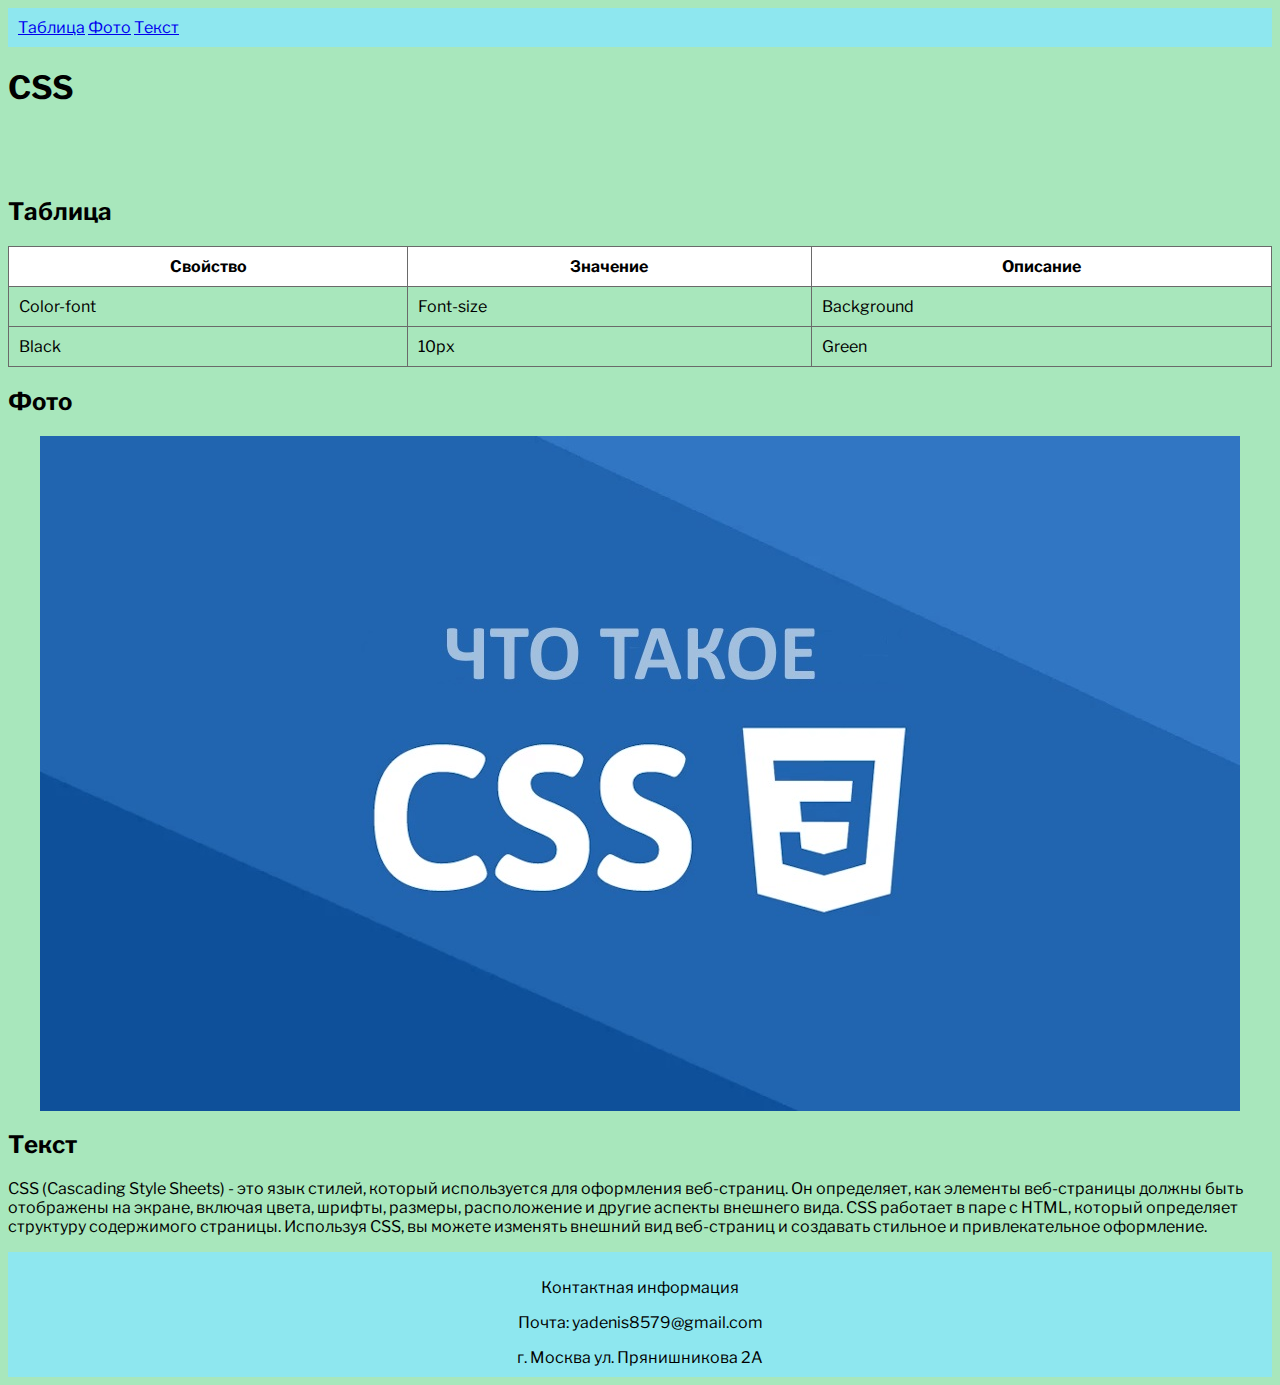
<file: lab1/index.html>
<!DOCTYPE html>
<html lang="en">

<head>
  <meta charset="UTF-8">
  <meta name="viewport" content="width=device-width, initial-scale=1.0">
  <title>CSS</title>
  <link href="css/stylePage.css" rel="stylesheet">
  <link rel="preconnect" href="https://fonts.googleapis.com">
<link rel="preconnect" href="https://fonts.gstatic.com" crossorigin>
<link href="https://fonts.googleapis.com/css2?family=Libre+Franklin&display=swap" rel="stylesheet">

</head>

<body>
  <header>
    <nav>
      <a href="#section1">Таблица</a>
      <a href="#section2">Фото</a>
      <a href="#section3">Текст</a>
    </nav>
  </header>

  <main>
    <div class="text-center py-5">
      <h1>CSS</h1>
    </div>
  </main>
  <h2 id="section1">Таблица</h2>
  <table>
    <tr>
      <th>Свойство</th>
      <th>Значение</th>
      <th>Описание</th>
    </tr>
    <tr>
      <td>Color-font</td>
      <td>Font-size</td>
      <td>Background</td>
    </tr>
    <tr>
      <td>Black</td>
      <td>10px</td>
      <td>Green</td>
    </tr>
  </table>

  <h2 id="section2">Фото</h2>
  <div style="display: flex; justify-content: center;">
    <img src="image/html-and-css-what-are-styles.jpg" alt="Описание изображения">
  </div>
  <h2 id="section3">Текст</h2>
  <p> CSS (Cascading Style Sheets) - это язык стилей, который
    используется для оформления веб-страниц. Он определяет,
    как элементы веб-страницы должны быть отображены на экране,
    включая цвета, шрифты, размеры, расположение и другие аспекты
    внешнего вида. CSS работает в паре с HTML, который определяет
    структуру содержимого страницы. Используя CSS, вы можете
    изменять внешний вид веб-страниц и создавать стильное и
    привлекательное оформление.
  <p>

  <footer>
    <p>Контактная информация</p>
    </p>Почта: yadenis8579@gmail.com
    </p> г. Москва ул. Прянишникова 2А
  </footer>
</body>

</html>
</file>
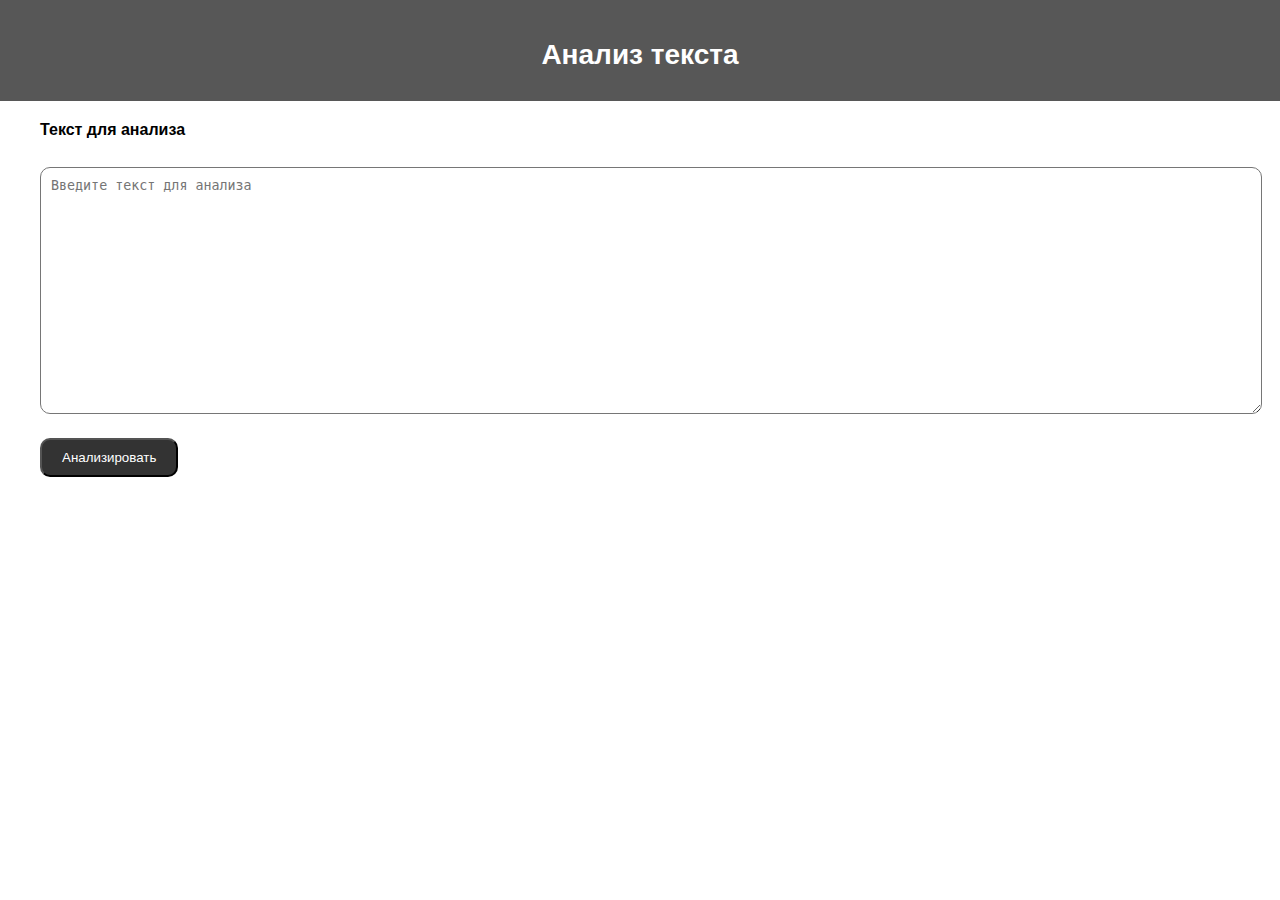
<file: lab10/index.html>
<!DOCTYPE html>
<html lang="ru">

<head>
    <meta charset="UTF-8">
    <meta name="viewport" content="width=device-width, initial-scale=1.0">
    <title>Лабораторная работа №10</title>
    <link rel="stylesheet" href="styles.css">
</head>

<body>
    <header class="header">
        <div class="container">
            <div class="text-center py-5">
                <h1 class="name">Анализ текста</h1>
            </div>
        </div>
    </header>

    <main class="main">
        <div class="container">
            <form method="post" action="result.php">
                <div class="form-group">
                    <label class="form-label" for="data">Текст для анализа</label>
                    <br><br><textarea name="data" id="data" cols="100" rows="15" placeholder="Введите текст для анализа"></textarea>
                </div>
                
                <input type="submit" class="btn" value="Анализировать">
            </form>
        </div>
    </main>
</body>

</html>
</file>
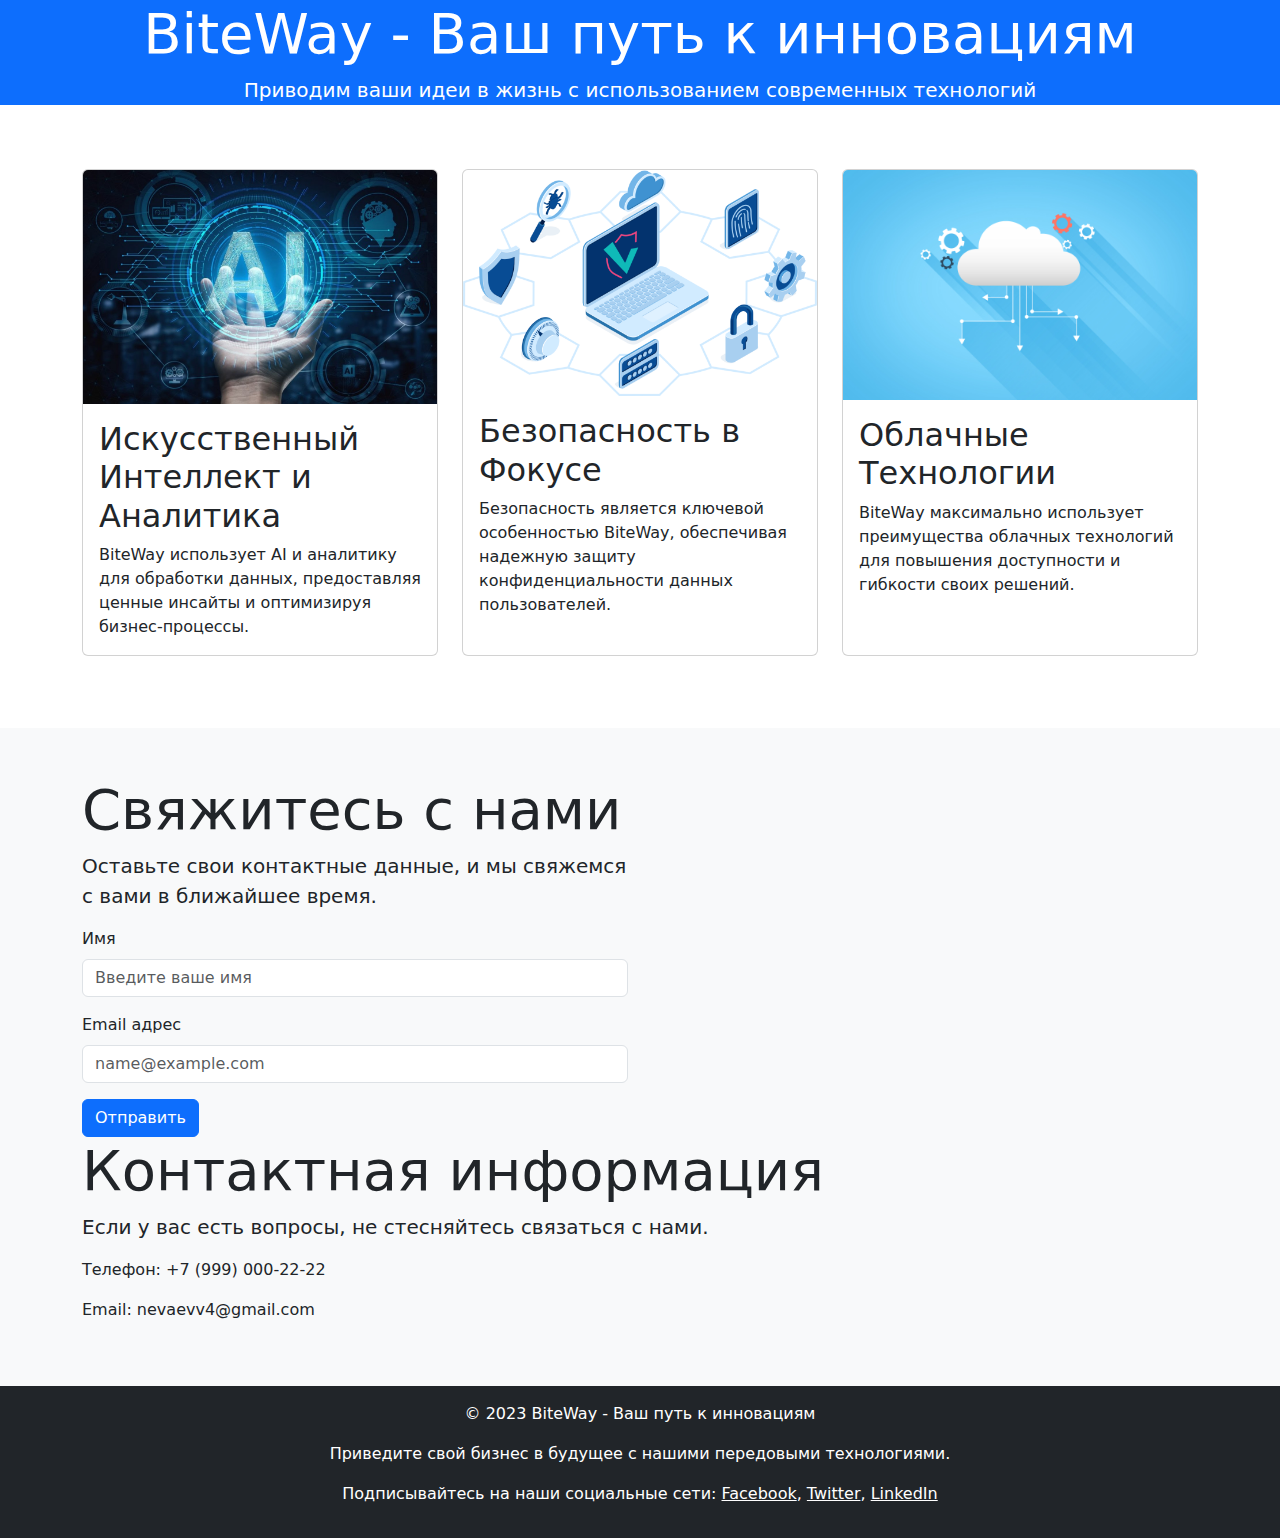
<file: lab12/index.html>
<!DOCTYPE html>
<html lang="en">
<head>
    <meta charset="UTF-8">
    <meta name="viewport" content="width=device-width, initial-scale=1">
    <link rel="stylesheet" href="https://cdn.jsdelivr.net/npm/bootstrap@5.0.2/dist/css/bootstrap.min.css">
    <style>
        /* Дополнительные стили могут быть добавлены здесь */
    </style>
    <title>BiteWay - Ваш путь к инновациям</title>
</head>
<body>

<!-- Блок с названием проекта и описанием -->
<header class="bg-primary text-white text-center">
    <div class="container">
        <h1 class="display-4">BiteWay - Ваш путь к инновациям</h1>
        <p class="lead">Приводим ваши идеи в жизнь с использованием современных технологий</p>
    </div>
</header>

<!-- Блок с основными особенностями/преимуществами -->
<section class="py-5">
    <div class="container">
        <div class="row">
            <!-- Особенность 1: Искусственный Интеллект и Аналитика -->
            <div class="col-lg-4 mb-4">
                <div class="card h-100">
                    <img src="ai_12lab.jpg" class="card-img-top" alt="Искусственный Интеллект">
                    <div class="card-body">
                        <h2 class="card-title">Искусственный Интеллект и Аналитика</h2>
                        <p class="card-text">BiteWay использует AI и аналитику для обработки данных, предоставляя ценные инсайты и оптимизируя бизнес-процессы.</p>
                    </div>
                </div>
            </div>
            <!-- Особенность 2: Безопасность в Фокусе -->
            <div class="col-lg-4 mb-4">
                <div class="card h-100">
                    <img src="security_1.png" class="card-img-top" alt="Безопасность в фокусе">
                    <div class="card-body">
                        <h2 class="card-title">Безопасность в Фокусе</h2>
                        <p class="card-text">Безопасность является ключевой особенностью BiteWay, обеспечивая надежную защиту конфиденциальности данных пользователей.</p>
                    </div>
                </div>
            </div>
            <!-- Особенность 3: Облачные Технологии -->
            <div class="col-lg-4 mb-4">
                <div class="card h-100">
                    <img src="cloud.jpg" class="card-img-top" alt="Безопасность в фокусе">
                    <div class="card-body">
                        <h2 class="card-title">Облачные Технологии</h2>
                        <p class="card-text">BiteWay максимально использует преимущества облачных технологий для повышения доступности и гибкости своих решений.</p>
                    </div>
                </div>
            </div>
        </div>
    </div>
</section>

<!-- Блок с формой для обратной связи и контактами -->
<section class="bg-light py-5">
    <div class="container">
        <div class="row">
            <div class="col-lg-6">
                <h2 class="display-4">Свяжитесь с нами</h2>
                <p class="lead">Оставьте свои контактные данные, и мы свяжемся с вами в ближайшее время.</p>
                <!-- Форма для обратной связи -->
                <form>
                    <div class="mb-3">
                        <label for="name" class="form-label">Имя</label>
                        <input type="text" class="form-control" id="name" placeholder="Введите ваше имя">
                    </div>
                    <div class="mb-3">
                        <label for="email" class="form-label">Email адрес</label>
                        <input type="email" class="form-control" id="email" placeholder="name@example.com">
                    </div>
                    <button type="submit" class="btn btn-primary">Отправить</button>
                </form>
            </div>
            <div>
                <h2 class="display-4">Контактная информация</h2>
                <p class="lead">Если у вас есть вопросы, не стесняйтесь связаться с нами.</p>
                <!-- Контактная информация -->
                <p>Телефон: +7 (999) 000-22-22</p>
                <p>Email: nevaevv4@gmail.com</p>
            </div>
        </div>
    </div>
</section>

<!-- Подвал -->
<footer class="py-3 bg-dark">
    <div class="container text-center text-white">
        <p>&copy; 2023 BiteWay - Ваш путь к инновациям</p>
        <p>Приведите свой бизнес в будущее с нашими передовыми технологиями.</p>
        <p>Подписывайтесь на наши социальные сети: <a href="#" class="text-white">Facebook</a>, <a href="#" class="text-white">Twitter</a>, <a href="#" class="text-white">LinkedIn</a></p>
    </div>
</footer>

<!-- Скрипты Bootstrap (необходимы для работы компонентов) -->
<script src="https://cdn.jsdelivr.net/npm/bootstrap@5.0.2/dist/js/bootstrap.bundle.min.js"></script>
</body>
</html>
</file>
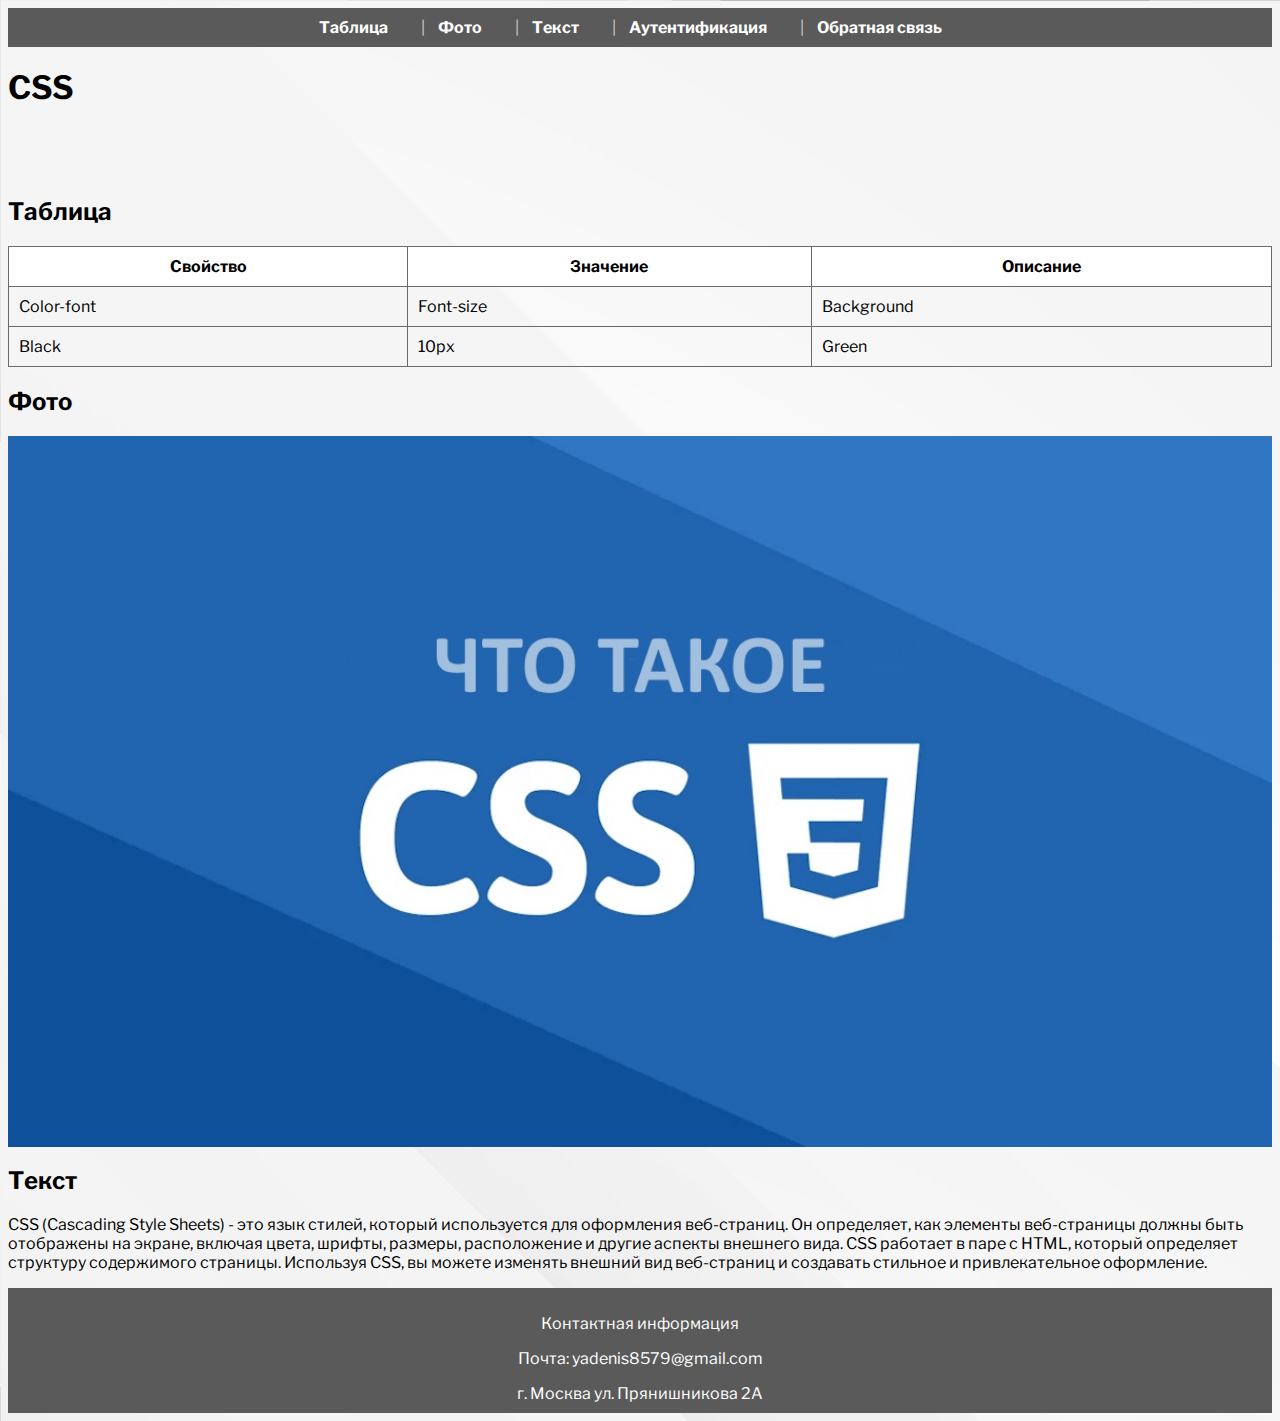
<file: lab2/index.html>
<!DOCTYPE html>
<html lang="en">

<head>
  <meta charset="UTF-8">
  <meta name="viewport" content="width=device-width, initial-scale=1.0">
  <title>CSS</title>
  <link href="css/stylePage.css" rel="stylesheet">
  <link rel="preconnect" href="https://fonts.googleapis.com">
<link rel="preconnect" href="https://fonts.gstatic.com" crossorigin>
<link href="https://fonts.googleapis.com/css2?family=Libre+Franklin&display=swap" rel="stylesheet">
  

</head>
<body>
  <header>
    <nav>
      <ul>
        <li><a href="#section1">Таблица</a></li>
        <li class="divider">|</li> <!-- Разделитель -->
        <li><a href="#section2">Фото</a></li>
        <li class="divider">|</li> <!-- Разделитель -->
        <li><a href="#section3">Текст</a></li>
        <li class="divider">|</li> <!-- Разделитель -->
        <li><a href="html_files/autentication.html">Аутентификация</a></li>
        <li class="divider">|</li> <!-- Разделитель -->
        <li><a href="html_files/feedback.html">Обратная связь</a></li>
      </ul>
    </nav>
  </header>

    <main>
      <div class="text-center py-5">
        <h1>CSS</h1>
      </div>
    </main>
    <h2 id="section1">Таблица</h2>
    <table>
      <tr>
        <th>Свойство</th>
        <th>Значение</th>
        <th>Описание</th>
      </tr>
      <tr>
        <td>Color-font</td>
        <td>Font-size</td>
        <td>Background</td>
      </tr>
      <tr>
        <td>Black</td>
        <td>10px</td>
        <td>Green</td>
      </tr>
    </table>

    <h2 id="section2">Фото</h2>
    <div style="display: flex; justify-content: center;">
      <img src="image/html-and-css-what-are-styles.jpg" alt="Описание изображения">
    </div>
    <h2 id="section3">Текст</h2>
    <p> CSS (Cascading Style Sheets) - это язык стилей, который
      используется для оформления веб-страниц. Он определяет,
      как элементы веб-страницы должны быть отображены на экране,
      включая цвета, шрифты, размеры, расположение и другие аспекты
      внешнего вида. CSS работает в паре с HTML, который определяет
      структуру содержимого страницы. Используя CSS, вы можете
      изменять внешний вид веб-страниц и создавать стильное и
      привлекательное оформление.
    <p>

    <footer>
      <p>Контактная информация</p>
      </p>Почта: yadenis8579@gmail.com
      </p> г. Москва ул. Прянишникова 2А
    </footer>
</body>
</html>
</file>
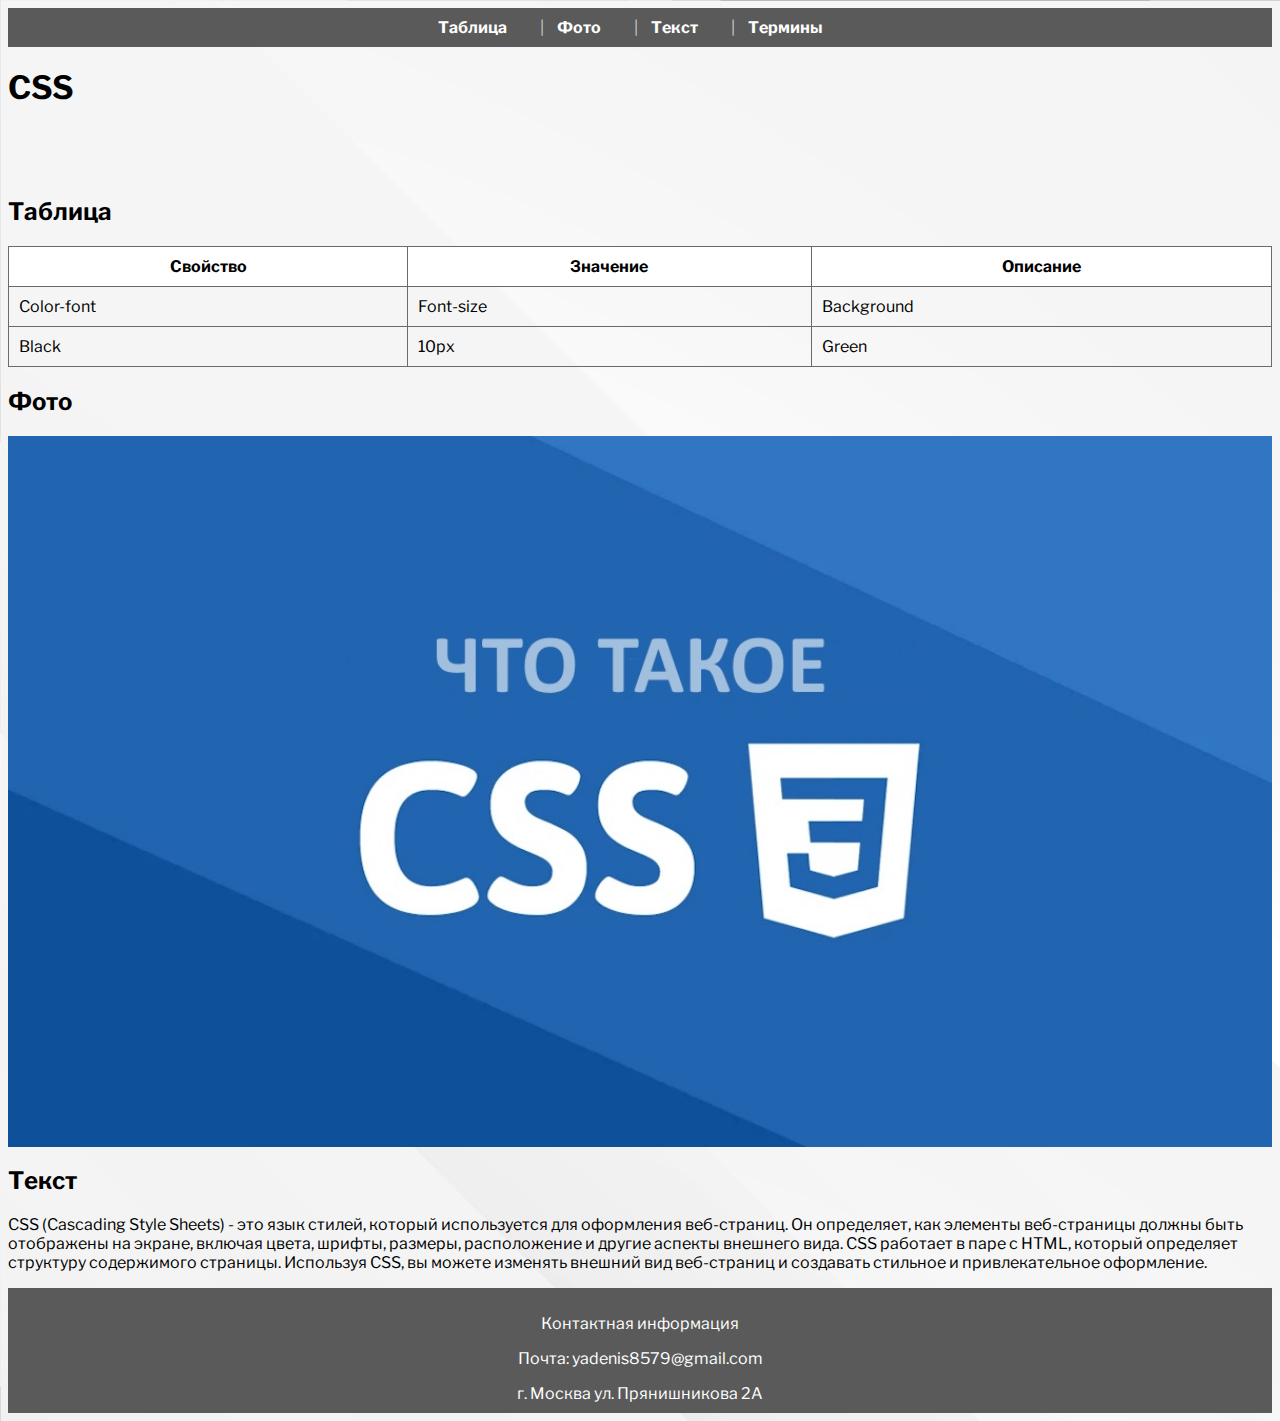
<file: lab5/index.html>
<!DOCTYPE html>
<html lang="en">

<head>
  <meta charset="UTF-8">
  <meta name="viewport" content="width=device-width, initial-scale=1.0">
  <title>CSS</title>
  <link href="css/stylePage.css" rel="stylesheet">
  <link rel="preconnect" href="https://fonts.googleapis.com">
<link rel="preconnect" href="https://fonts.gstatic.com" crossorigin>
<link href="https://fonts.googleapis.com/css2?family=Libre+Franklin&display=swap" rel="stylesheet">
  

</head>
<body>
  <header>
    <nav>
      <ul>
        <li><a href="#section1">Таблица</a></li>
        <li class="divider">|</li> <!-- Разделитель -->
        <li><a href="#section2">Фото</a></li>
        <li class="divider">|</li> <!-- Разделитель -->
        <li><a href="#section3">Текст</a></li>
        <li class="divider">|</li> <!-- Разделитель -->
        <li><a href="display_data.php">Термины</a></li>
      </ul>
    </nav>
  </header>

    <main>
      <div class="text-center py-5">
        <h1>CSS</h1>
      </div>
    </main>
    <h2 id="section1">Таблица</h2>
    <table>
      <tr>
        <th>Свойство</th>
        <th>Значение</th>
        <th>Описание</th>
      </tr>
      <tr>
        <td>Color-font</td>
        <td>Font-size</td>
        <td>Background</td>
      </tr>
      <tr>
        <td>Black</td>
        <td>10px</td>
        <td>Green</td>
      </tr>
    </table>

    <h2 id="section2">Фото</h2>
    <div style="display: flex; justify-content: center;">
      <img src="image/html-and-css-what-are-styles.jpg" alt="Описание изображения">
    </div>
    <h2 id="section3">Текст</h2>
    <p> CSS (Cascading Style Sheets) - это язык стилей, который
      используется для оформления веб-страниц. Он определяет,
      как элементы веб-страницы должны быть отображены на экране,
      включая цвета, шрифты, размеры, расположение и другие аспекты
      внешнего вида. CSS работает в паре с HTML, который определяет
      структуру содержимого страницы. Используя CSS, вы можете
      изменять внешний вид веб-страниц и создавать стильное и
      привлекательное оформление.
    <p>

    <footer>
      <p>Контактная информация</p>
      </p>Почта: yadenis8579@gmail.com
      </p> г. Москва ул. Прянишникова 2А
    </footer>
</body>
</html>
</file>
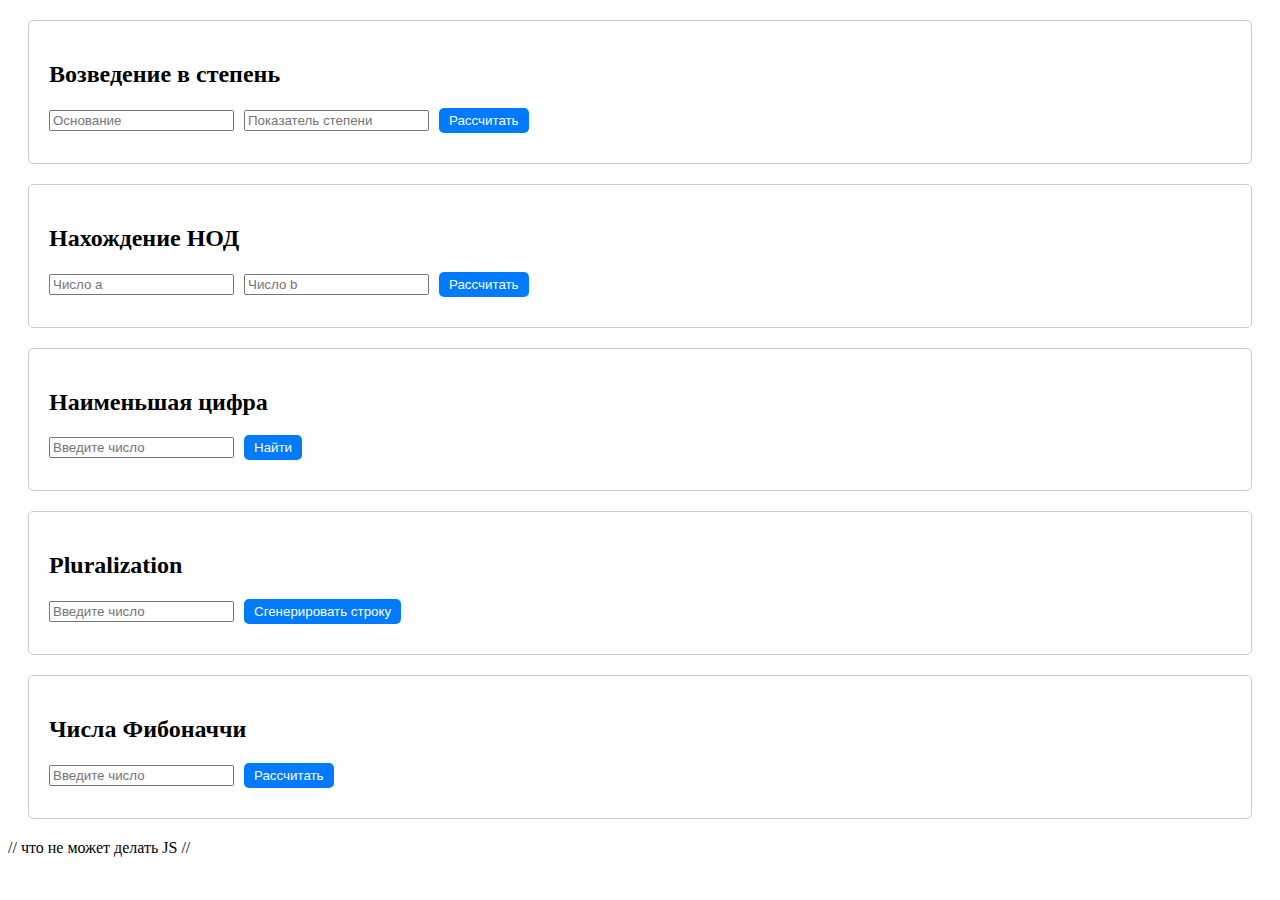
<file: lab6/index.html>
<!DOCTYPE html>
<html>

<head>
    <meta charset="UTF-8">
    <title>Результаты JavaScript</title>
    <link rel="stylesheet" href="style.css">
</head>

<body>
    <main>
        <div class="container">
            <h2>Возведение в степень</h2>
            <div class="input-container">
                <input type="number" id="pow-base" placeholder="Основание">
                <input type="number" id="pow-exponent" placeholder="Показатель степени">
                <button class="btn" onclick="calculatePow()">Рассчитать</button>
            </div>
            <p id="pow-result"></p>
        </div>

        <div class="container">
            <h2>Нахождение НОД</h2>
            <div class="input-container">
                <input type="number" id="gcd-a" placeholder="Число a">
                <input type="number" id="gcd-b" placeholder="Число b">
                <button class="btn" onclick="calculateGcd()">Рассчитать</button>
            </div>
            <p id="gcd-result"></p>
        </div>

        <div class="container">
            <h2>Наименьшая цифра</h2>
            <div class="input-container">
                <input type="number" id="min-digit-input" placeholder="Введите число">
                <button class="btn" onclick="findMinDigit()">Найти</button>
            </div>
            <p id="min-digit-result"></p>
        </div>

        <div class="container">
            <h2>Pluralization</h2>
            <div class="input-container">
                <input type="number" id="pluralize-input" placeholder="Введите число">
                <button class="btn" onclick="generatePluralizedString()">Сгенерировать строку</button>
            </div>
            <p id="pluralize-result"></p>
        </div>

        <div class="container">
            <h2>Числа Фибоначчи</h2>
            <div class="input-container">
                <input type="number" id="fibb-input" placeholder="Введите число">
                <button class="btn" onclick="calculateFibb()">Рассчитать</button>
            </div>
            <p id="fibb-result"></p>
        </div>
    </main>

    <script>
        // Возведение в степень
        function calculatePow() {
            const base = parseInt(document.getElementById("pow-base").value);
            const exponent = parseInt(document.getElementById("pow-exponent").value);
            const result = pow(base, exponent);
            document.getElementById("pow-result").textContent = `Результат: ${result}`;
        }

        // Нахождение НОД
        function calculateGcd() {
            const a = parseInt(document.getElementById("gcd-a").value);
            const b = parseInt(document.getElementById("gcd-b").value);
            const result = gcd(a, b);
            document.getElementById("gcd-result").textContent = `Результат: ${result}`;
        }

        // Наименьшая цифра
        function findMinDigit() {
            const x = parseInt(document.getElementById("min-digit-input").value);
            const result = minDigit(x);
            document.getElementById("min-digit-result").textContent = `Наименьшая цифра: ${result}`;
        }

        // Pluralization
        function generatePluralizedString() {
            const n = parseInt(document.getElementById("pluralize-input").value);
            const result = pluralizeRecords(n);
            document.getElementById("pluralize-result").textContent = result;
        }

        // Числа Фибоначчи
        function calculateFibb() {
            const n = parseInt(document.getElementById("fibb-input").value);
            const result = fibb(n);
            document.getElementById("fibb-result").textContent = `Число Фибоначчи: ${result}`;
        }

        function pow(x, n) {
            if (n === 0) {
                return 1;
            }
            let result = x;
            for (let i = 1; i < n; i++) {
                result *= x;
            }
            return result;
        }

        function gcd(a, b) {
            if (b === 0) {
                return a;
            }
            return gcd(b, a % b);
        }

        function minDigit(x) {
            const digits = x.toString().split('').map(Number);
            return Math.min(...digits);
        }

        function pluralizeRecords(n) {
            let pluralForm = "";
            if (n % 10 === 1 && n % 100 !== 11) {
                pluralForm = `В результате выполнения запроса была найдена ${n} запись`;
            } else if (n % 10 >= 2 && n % 10 <= 4 && (n % 100 < 10 || n % 100 >= 20)) {
                pluralForm = `В результате выполнения запроса было найдено ${n} записи`;
            } else {
                pluralForm = `В результате выполнения запроса было найдено ${n} записей`;
            }
            return pluralForm;
        }

        function fibb(n) {
            if (n <= 1) {
                return n;
            }
            let prev = 0;
            let current = 1;
            for (let i = 2; i <= n; i++) {
                const temp = current;
                current = prev + current;
                prev = temp;
            }
            return current;
        }
    </script>
</body>

</html>

// что не может делать JS
//
</file>
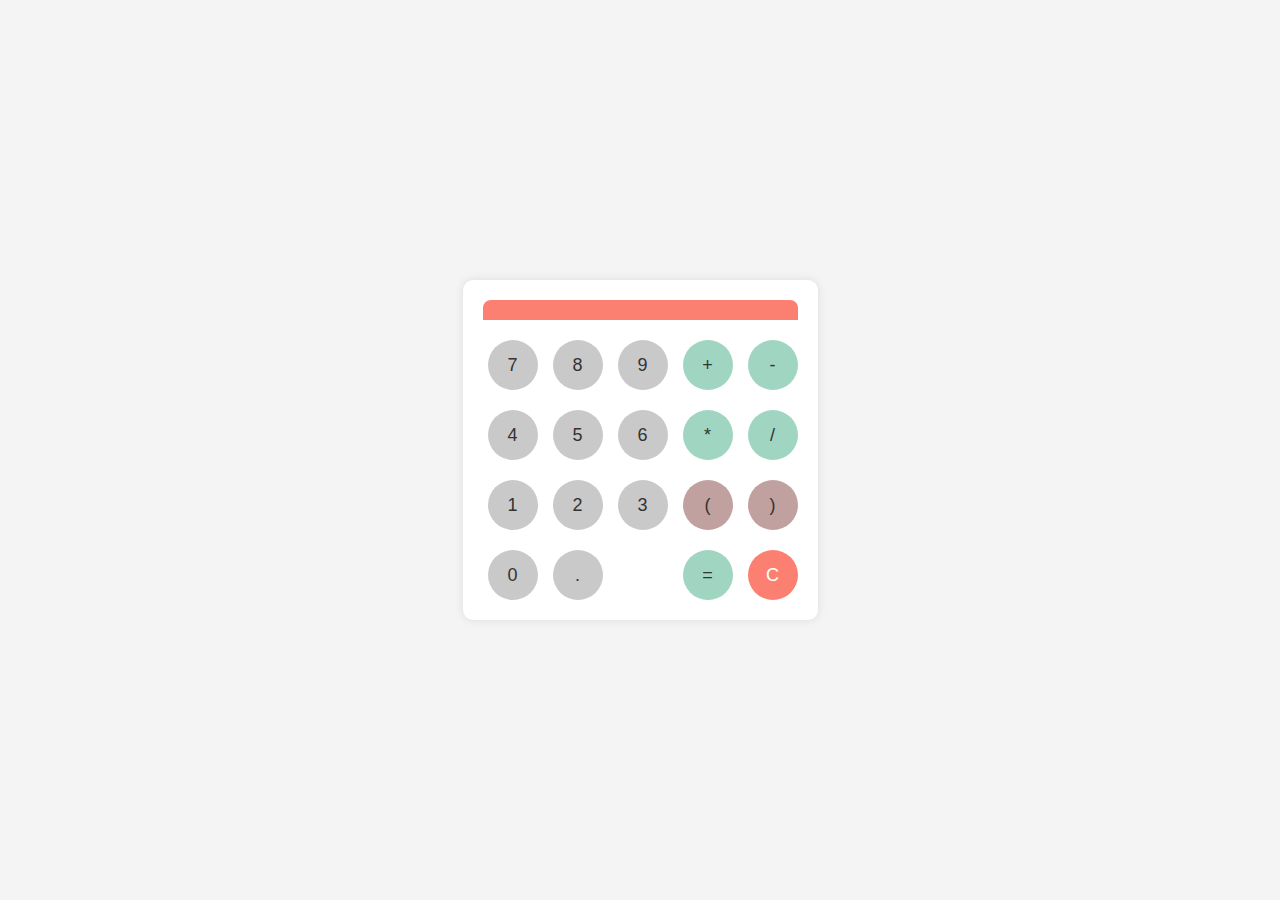
<file: lab7/index.html>
<!DOCTYPE html>
<html lang="en">
<head>
    <meta charset="UTF-8">
    <meta name="viewport" content="width=device-width, initial-scale=1.0">
    <meta http-equiv="X-UA-Compatible" content="ie=edge">
    <link href="https://fonts.googleapis.com/css2?family=Orbitron&display=swap" rel="stylesheet">
    <link href="https://fonts.googleapis.com/css2?family=Prompt&display=swap" rel="stylesheet">
    <link rel="stylesheet" href="static/styles.css">
    <script src="static/main.js" defer></script>
    <title>Калькулятор</title>
</head>
<body>
    <main>
        <div class="calc-container">
            <div class="screen">
                <span></span>
            </div>
            <div class="buttons">
                <div class="digits">
                    <button class="key digit">7</button>
                    <button class="key digit">8</button>
                    <button class="key digit">9</button>
                    <button class="key digit">4</button>
                    <button class="key digit">5</button>
                    <button class="key digit">6</button>
                    <button class="key digit">1</button>
                    <button class="key digit">2</button>
                    <button class="key digit">3</button>
                    <button class="key digit">0</button>
                    <button class="key digit">.</button>
                </div>

                <div class="other">
                    <button class="key operation">+</button>
                    <button class="key operation">*</button>
                    <button class="key bracket">(</button>
                    <button class="key result">=</button>
                </div>
                <div class="other">
                    <button class="key operation">-</button>
                    <button class="key operation">/</button>
                    <button class="key bracket">)</button>
                    <button class="key clear">C</button>
                </div>
            </div>
        </div>
    </main>
</body>
</html>
</file>
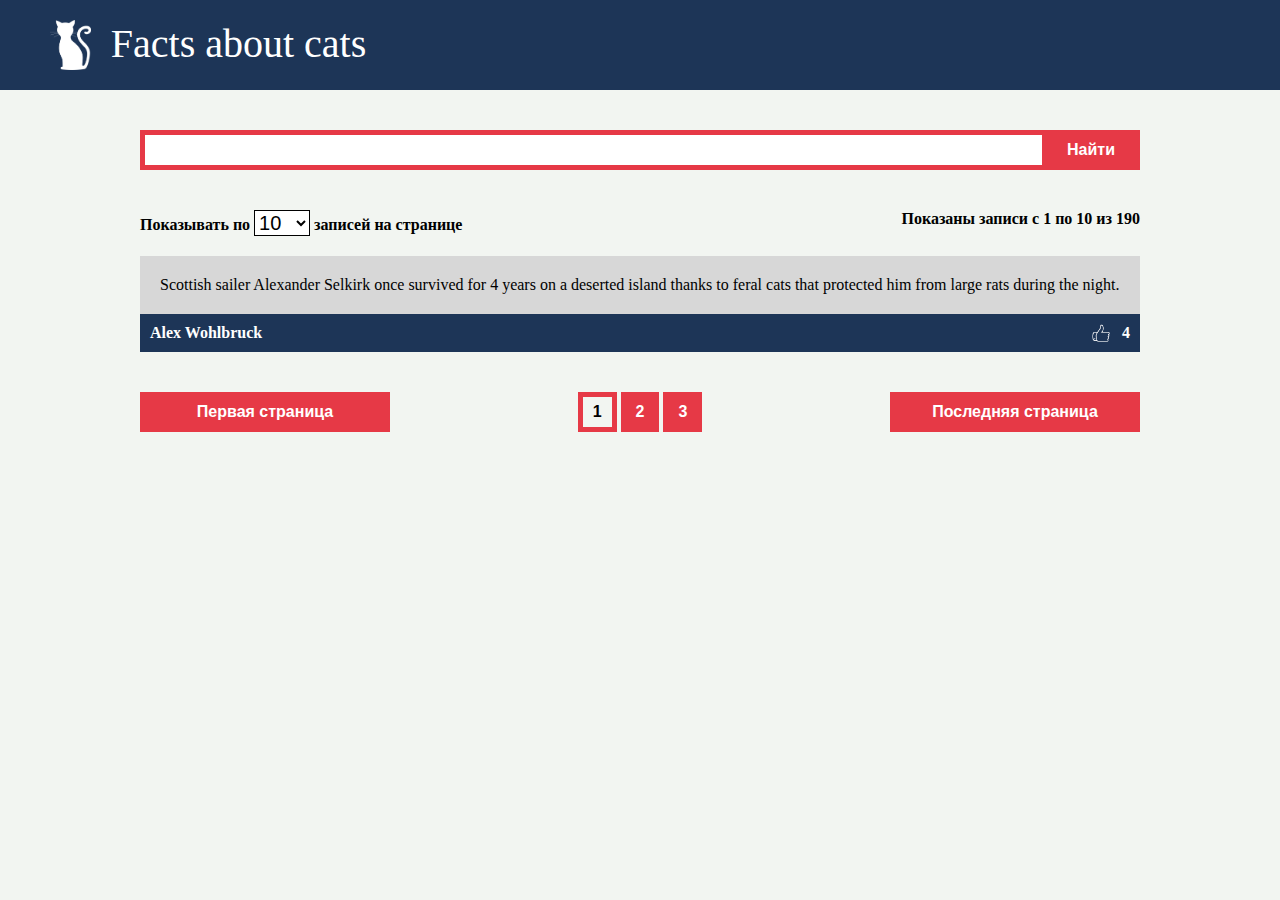
<file: lab8/index.html>
<!DOCTYPE html>
<html lang="en">
<!-- -- структура json, что такое ajax, особенности xmlrequesta -->
<head>
    <meta charset="UTF-8">
    <meta name="viewport" content="width=device-width, initial-scale=1.0">
    <title>Cats facts</title>
    <link rel="stylesheet" href="static/styles.css">
    <script src="static/main.js" defer></script>
</head>

<body>
    <header class="header">
        <nav>
            <img class="logo" src="static/images/cat_white.png">
            <div class="title">Facts about cats</div>
        </nav>
    </header>
    <main>
        <div class="container">
            <div class="search-form">
                <input type="text" class="search-field">
                <button class="search-btn">Найти</button>
            </div>
            <div class="autocomplete-dropdown" style="display: none;"></div>
            <div class="pagination-info">
                <span>
                    Показывать по
                    <select name="per-page" class="per-page-btn">
                        <option>5</option>
                        <option selected>10</option>
                        <option>15</option>
                        <option>20</option>
                        <option>25</option>
                        <option>50</option>
                        <option>100</option>
                    </select>
                    записей на странице
                </span>
                <span class="current-interval-info">
                    Показаны записи с <span class="current-interval-start">1</span> по <span class="current-interval-end">10</span> из <span class="total-count">190</span>
                </span>
            </div>
            <div class="facts-list" data-url="http://cat-facts-api.std-900.ist.mospolytech.ru/facts?">
                <div class="facts-list-item">
                    <div class="item-content">
                        Scottish sailer Alexander Selkirk once survived for 4 years on a deserted island thanks to feral cats that protected him
                        from large rats during the night.
                    </div>
                    <div class="item-footer">
                        <div class="author-name">
                            Alex Wohlbruck
                        </div>
                        <div class="upvotes">
                            4
                        </div>
                    </div>
                </div>
            </div>
            <div class="pagination">
                <button class="btn first-page-btn" data-page="1">Первая страница</button>
                <div class="pages-btn">
                    <button class="btn active" data-page="1">1</button>
                    <button class="btn" data-page="2">2</button>
                    <button class="btn" data-page="3">3</button>
                </div>
                <button class="btn last-page-btn">Последняя страница</button>
            </div>
        </div>
    </main>
</body>

</html>
</file>
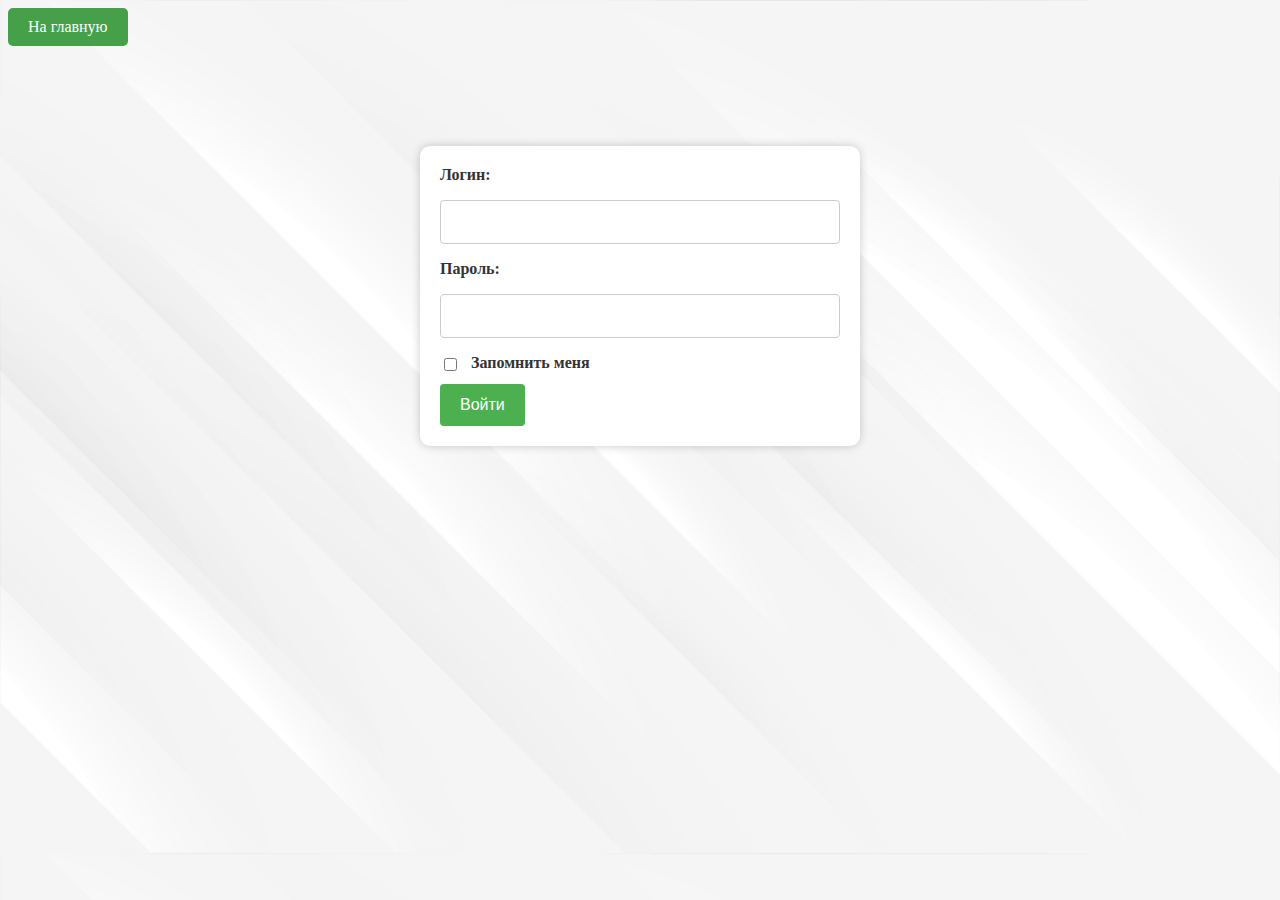
<file: lab2/html_files/autentication.html>
<!DOCTYPE html>
	<html lang="ru">
	<head>
		<title>Форма аутентификации</title>
	</head>
	<body>
		<link href="../css/style_autentication.css" rel="stylesheet">
			<a href="../index.html" class="back-to-home-link_1">На главную</a>
			<form method="POST" action="https://httpbin.org/post">
				<label for="username">Логин:</label>
				<input type="text" id="username" name="username" required>
		
				<label for="password">Пароль:</label>
				<input type="password" id="password" name="password" required>
		
				<label class="checkbox-label"><input type="checkbox" name="remember"> Запомнить меня</label>
		
				<input type="submit" value="Войти">
			</form>
	</body>
	</html>
</file>
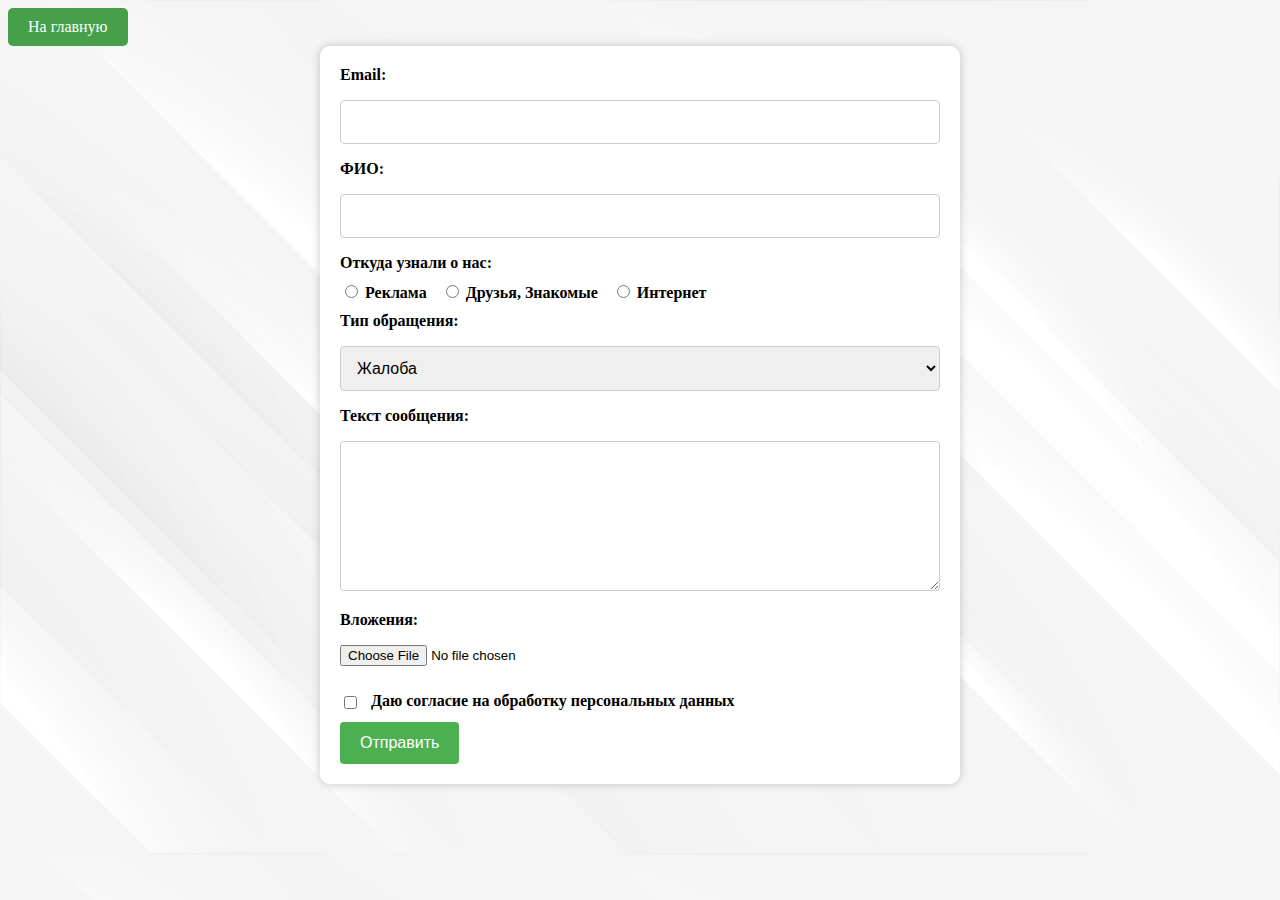
<file: lab2/html_files/feedback.html>
<!DOCTYPE html>
<html lang="ru">
<head>
  <title>Форма обратной связи</title>
</head>
<body>
	<link rel="stylesheet" type="text/css" href="../css/style_feedback.css">
  <a href="../index.html" class="back-to-home-link">На главную</a>
  <form method="POST" action="https://httpbin.org/post" enctype="multipart/form-data">
    <label for="email">Email:</label>
    <input type="email" id="email" name="email" required>
    
    <label for="name">ФИО:</label>
    <input type="text" id="name" name="name" required>

    <label>Откуда узнали о нас:</label>
    <label class="radio-label"><input type="radio" name="source" value="radio1"> Реклама</label>
    <label class="radio-label"><input type="radio" name="source" value="radio2"> Друзья, Знакомые</label>
    <label class="radio-label"><input type="radio" name="source" value="radio3"> Интернет</label>

    <label for="type">Тип обращения:</label>
    <select id="type" name="type">
      <option value="complaint">Жалоба</option>
      <option value="offer">Предложение</option>
    </select>

    <label for="message">Текст сообщения:</label>
    <textarea id="message" name="message" required></textarea>

    <label for="attachment">Вложения:</label>
    <input type="file" id="attachment" name="attachment">

    <label class="checkbox-label"><input type="checkbox" name="consent" required> Даю согласие на обработку персональных данных</label>

    <input type="submit" value="Отправить">
  </form>
</body>
</html>
</file>
<file: lab1/css/stylePage.css>
body {
      font-family: 'Libre Franklin', sans-serif;
      background-color: #a8e7bc;
    }

    header {
      background-color:  #8ee7ef;
      color: #fff;
      padding: 10px;
    }

    footer {
      background-color: #8ee7ef;
      color: #000000;
      padding: 10px;
      text-align: center;
    }

    img {
      max-width: 100%;
      height: auto;
    }

    table {
      border-collapse: collapse;
      width: 100%;
    }

    th,
    td {
      border: 1px solid #6a6a6a;
      padding: 10px;
    }

    th {
      background-color: #ffffff;
    }

    .py-5{
      padding-bottom: 3rem;
    }
</file>
<file: lab10/styles.css>
/* Общие стили для обоих файлов */

body {
    font-family: 'Montserrat', sans-serif;
    margin: 0;
    padding: 0;
}

.container {
    max-width: 1200px;
    margin: 0 auto;
}

/* Стили для первого HTML-файла */

.header {
    background-color: #575757;
    color: #fff;
    padding: 20px 0;
    text-align: center;
}

.name {
    font-size: 28px; /* Увеличил шрифт */
    margin-bottom: 10px;
}

.main {
    padding: 20px 0;
}

.form-group {
    margin-bottom: 20px;
}

.form-label {
    font-weight: bold;
}

textarea {
    width: 100%;
    border-radius: 10px; /* Закругленные углы */
    padding: 10px;
    margin-top: 10px; /* Добавил отступ сверху */
}

.btn {
    padding: 10px 20px;
    background-color: #333;
    color: #fff;
    cursor: pointer;
    border-radius: 10px; /* Закругленные углы */
    transition: background-color 0.3s; /* Плавное изменение цвета */
}

.btn:hover {
    background-color: #8CC84B; /* Цвет при наведении */
}

/* Стили для второго HTML-файла */

.src_text {
    margin-top: 20px;
    border: 1px solid #ccc;
    padding: 10px;
    border-radius: 10px; /* Закругленные углы */
}

.src_error {
    color: red;
    font-weight: bold;
    margin-top: 20px;
}

table {
    border-collapse: collapse;
    width: 100%;
    margin-top: 20px;
}

th, td {
    border: 2px solid #3b3737;
    padding: 8px;
    text-align: left;
}

th {
    background-color: #3b3737;
}

/* Стили для обоих файлов (переопределение некоторых стилей) */

.footer {
    background-color: #575757;
    color: #fff;
    padding: 10px 0;
    text-align: center;
}
</file>
<file: lab2/css/stylePage.css>
body {
      font-family: 'Libre Franklin', sans-serif;
      background-image: url(../image/white_phone.jpg);
    }
    /* Стилизация навигационного бара */
header {
  background-color: #333; /* Цвет фона навигационного бара */
  padding: 10px 0; /* Внутренние отступы сверху и снизу */
}

nav ul {
  list-style: none; /* Удаление стилизации маркера списка */
  padding: 0;
  margin: 0;
  text-align: center; /* Выравнивание элементов по центру */
}

nav li {
  display: inline; /* Элементы располагаются в строку */
  margin-right: 20px; /* Отступ между элементами */
}

nav a {
  text-decoration: none; /* Удаление подчеркивания ссылок */
  color: #fff; /* Цвет текста ссылок */
  font-weight: bold; /* Полужирный текст */
}

/* Стили при наведении курсора */
nav a:hover {
  text-decoration: underline; /* Подчеркивание при наведении */
}

/* Дополнительные стили для разделителей */
nav ul li.divider {
  margin: 0 10px; /* Отступы по бокам разделителей */
  color: #ccc; /* Цвет разделителей */
}

/* Стили при наведении курсора */
nav a:hover {
  text-decoration: underline; /* Подчеркивание при наведении */
}

    img{
      width: 100%;
    }
    header {
      background-color: #5a5a5a;
      color: #fff;
      padding: 10px;
    }

    footer {
      background-color: #5a5a5a;
      color: #ffffff;
      padding: 10px;
      text-align: center;
    }

    img {
      max-width: 100%;
      height: auto;
    }

    table {
      border-collapse: collapse;
      width: 100%;
    }

    th,
    td {
      border: 1px solid #6a6a6a;
      padding: 10px;
    }

    th {
      background-color: #ffffff;
    }

    .py-5{
      padding-bottom: 3rem;
    }
</file>
<file: lab5/css/stylePage.css>
body {
      font-family: 'Libre Franklin', sans-serif;
      background-image: url(../image/white_phone.jpg);
    }
    /* Стилизация навигационного бара */
header {
  background-color: #333; /* Цвет фона навигационного бара */
  padding: 10px 0; /* Внутренние отступы сверху и снизу */
}

nav ul {
  list-style: none; /* Удаление стилизации маркера списка */
  padding: 0;
  margin: 0;
  text-align: center; /* Выравнивание элементов по центру */
}

nav li {
  display: inline; /* Элементы располагаются в строку */
  margin-right: 20px; /* Отступ между элементами */
}

nav a {
  text-decoration: none; /* Удаление подчеркивания ссылок */
  color: #fff; /* Цвет текста ссылок */
  font-weight: bold; /* Полужирный текст */
}

/* Стили при наведении курсора */
nav a:hover {
  text-decoration: underline; /* Подчеркивание при наведении */
}

/* Дополнительные стили для разделителей */
nav ul li.divider {
  margin: 0 10px; /* Отступы по бокам разделителей */
  color: #ccc; /* Цвет разделителей */
}

/* Стили при наведении курсора */
nav a:hover {
  text-decoration: underline; /* Подчеркивание при наведении */
}

    img{
      width: 100%;
    }
    header {
      background-color: #5a5a5a;
      color: #fff;
      padding: 10px;
    }

    footer {
      background-color: #5a5a5a;
      color: #ffffff;
      padding: 10px;
      text-align: center;
    }

    img {
      max-width: 100%;
      height: auto;
    }

    table {
      border-collapse: collapse;
      width: 100%;
    }

    th,
    td {
      border: 1px solid #6a6a6a;
      padding: 10px;
    }

    th {
      background-color: #ffffff;
    }

    .py-5{
      padding-bottom: 3rem;
    }
</file>
<file: lab6/style.css>
/* Общий стиль контейнера */
.container {
    margin: 20px;
    padding: 20px;
    border: 1px solid #ccc;
    border-radius: 5px;
}

/* Стиль контейнера для ввода чисел и кнопки */
.input-container {
    display: flex;
    align-items: center;
    gap: 10px;
}

/* Стиль кнопки */
.btn {
    background-color: #007BFF;
    color: #fff;
    border: none;
    border-radius: 5px;
    padding: 5px 10px;
    cursor: pointer;
}

/* При наведении на кнопку */
.btn:hover {
    background-color: #0056b3;
}

/* Стиль для результатов */
p {
    margin: 10px 0;
    font-weight: bold;
}
</file>
<file: lab7/static/styles.css>
body {
  margin: 0;
  font-family: 'Prompt', sans-serif;
  background-color: #f4f4f4;
}

main {
  display: flex;
  justify-content: center;
  align-items: center;
  height: 100vh;
}

.calc-container {
  background-color: #fff;
  border-radius: 10px;
  box-shadow: 0 0 10px rgba(0, 0, 0, 0.1);
  padding: 20px;
}

.screen {
  background-color: #fc8071;
  color: #fff;
  font-family: 'Orbitron', sans-serif;
  font-size: 24px;
  text-align: right;
  padding: 10px;
  border-radius: 8px 8px 0 0;
}

.buttons {
  display: flex;
}

.digits {
  display: grid;
  grid-template-columns: repeat(3, 1fr);
  gap: 10px;
  margin-top: 10px;
}

.key {
  width: 50px;
  height: 50px;
  border-radius: 50%;
  margin-top: 10px;
  cursor: pointer;
  display: flex;
  justify-content: center;
  align-items: center;
  font-size: 18px;
  border: none;
  transition: all 0.3s ease;
  gap: 10px;
  margin-left: 5px;
}

.digit {
  background-color: #c9c9c9;
  color: #333;
}

.operation,
.result,
.clear {
  background-color: #9fd5c1;
  color: #333;
}

.bracket {
  background-color: #c1a19f;
  color: #333;
}

.clear {
  background-color: #fc8071;
  color: #fff;
}

.other,
.operations {
  display: flex;
  flex-direction: column;
  gap: 10px;
  margin-top: 10px;
  margin-left: 10px;
}

.operations {
  justify-content: flex-end;
}

.operations-column {
  display: flex;
  flex-direction: column;
  margin-left: 10px;
}

.key:hover {
  transform: scale(1.1);
  box-shadow: 0 0 10px rgba(0, 0, 0, 0.2);
}

.key:active {
  transform: scale(1);
  box-shadow: none;
}
</file>
<file: lab8/static/styles.css>
body {
    margin: 0;
    background-color: #F2F5F1;
}

.header {
    background-color: #1d3557;
    color: white;
    font-size: 40px;
    padding: 20px;
    padding-left: 50px;
}

.header > nav {
    display: flex;
}

.title {
    margin-left: 20px;
}

.logo {
    max-height: 50px;
}

.container {
    max-width: 1000px;
    margin: 0 auto;
    padding: 0 20px;
}

.facts-list-item {
    margin-top: 20px;
    background-color: #d7d7d7;
}

.item-content {
    padding: 20px;
}

.item-footer {
    display: flex;
    padding: 10px;
    background-color: #1d3557;
    color: white;
    font-weight: bold;
}

.author-name {
    flex-grow: 1;
}

.upvotes {
    background-image: url('images/upvote_white.png');
    background-position: left;
    background-size: contain;
    background-repeat: no-repeat;
    padding-left: 30px;
}

.pagination-info {
    margin-top: 20px;
    font-weight: bold;
    display: flex;
}

.current-interval-info {
    margin-left: auto;
}

.per-page-btn {
    background-color: white;
    font-size: 20px;
    border: 1px solid black;
}

.pagination {
    display: flex;
    justify-content: space-between;
    margin: 40px 0;
    height: 40px;
}

.btn {
    background-color: #e63946;
    padding: 0 10px;
    font-size: 100%;
    font-weight: bold;
    color: white;
    outline: none;
    cursor: pointer;
    height: 100%;
    border: 5px solid #e63946;
    box-sizing: border-box;
}

.btn:hover {
    background-color: #F2F5F1;
    color: black;
}

.active {
    background-color: #F2F5F1;
    color: black;
}

.first-page-btn, .last-page-btn {
    width: 250px;
}

.pages-btns > button {
    margin-right: 5px;
}

.search-form {
    margin: 40px 0;
    display: flex;
}

.search-field {
    flex-grow: 1;
    height: 40px;
    border: 5px solid #e63946;
    box-sizing: border-box;
    padding: 0 20px;
    font-size: 100%;
    outline: none;
}

.search-btn {
    padding: 0 20px;
    font-size: 100%;
    font-weight: bold;
    background-color: #e63946;
    border: 5px solid #e63946;
    border-left: none;
    color: white;
    outline: none;
    cursor: pointer;
    box-sizing: border-box;
}

.search-btn:hover {
    background-color: #F2F5F1;
    color: black;
}

.autocomplete-dropdown {
    position: absolute;
    background-color: #fff;
    /*border-width: 0 5px 5px 5px;
    border-style: solid;*/
    /*border-color: #e63946;*/
    max-height: 200px;
    overflow-y: auto;
    /*margin-top: 35px;*/
    width: 900px;
    /*display: none;*/
}

.autocomplete-option {
    padding: 6px;
    cursor: pointer;
}

.autocomplete-option:hover{
    background-color:#d7d7d7;
}
</file>
<file: lab2/css/style_autentication.css>
body {
    background-image: url(../image/white_phone.jpg);
    background-size: cover;
}
img{
	width: 100%;
}

form {
	max-width: 400px;
	margin: 0 auto;
	background-color: #fff;
	padding: 20px;
	border-radius: 10px;
	box-shadow: 0 0 10px rgba(0, 0, 0, 0.2);
	margin-top: 100px;
}
input[type="text"], input[type="password"] {
	width: 100%;
	padding: 12px;
	border: 1px solid #ccc;
	border-radius: 4px;
	box-sizing: border-box;
	margin-top: 6px;
	margin-bottom: 16px;
	font-size: 16px;
}
input[type="checkbox"] {
	margin-right: 10px;
	vertical-align: middle;
}
input[type="submit"] {
	background-color: #4CAF50;
	color: white;
	padding: 12px 20px;
	border: none;
	border-radius: 4px;
	cursor: pointer;
	font-size: 16px;
}
input[type="submit"]:hover {
	background-color: #45a049;
}
label {
	display: block;
	font-weight: bold;
	margin-bottom: 10px;
	font-size: 16px;
	color: #333;
}
.back-to-home-link_1 {
    display: inline-block;
    padding: 10px 20px;
    background-color: #45a049; /* Цвет фона кнопки */
    color: #fff; /* Цвет текста кнопки */
    text-decoration: none; /* Убираем подчеркивание */
    border-radius: 5px; /* Закругленные углы */
    transition: background-color 0.3s ease; /* Плавное изменение цвета при наведении */
}

.back-to-home-link_1:hover {
    background-color: #45a049; /* Цвет фона при наведении */
}
</file>
<file: lab2/css/style_feedback.css>
body {
  background-image: url(../image/white_phone.jpg);
    background-size: cover;
}
img{
	width: 100%;
}
  form {
    max-width: 600px;
    margin: 0 auto;
    background-color: #fff;
    padding: 20px;
    border-radius: 10px;
    box-shadow: 0 0 10px rgba(0, 0, 0, 0.2);
  }
  input[type="text"], input[type="email"], select, textarea {
    width: 100%;
    padding: 12px;
    border: 1px solid #ccc;
    border-radius: 4px;
    box-sizing: border-box;
    margin-top: 6px;
    margin-bottom: 16px;
    resize: vertical;
    font-size: 16px;
  }
  input[type="file"] {
    margin-top: 6px;
    margin-bottom: 16px;
  }
  input[type="submit"] {
    background-color: #4CAF50;
    color: white;
    padding: 12px 20px;
    border: none;
    border-radius: 4px;
    cursor: pointer;
    font-size: 16px;
  }
  input[type="submit"]:hover {
    background-color: #45a049;
  }
  label {
    display: block;
    font-weight: bold;
    margin-bottom: 10px;
    font-size: 16px;
  }
  .radio-label {
    display: inline-block;
    margin-right: 10px;
    font-size: 16px;
  }
  .checkbox-label {
    display: block;
    margin-top: 10px;
    font-size: 16px;
  }
  textarea {
    height: 150px;
    font-size: 16px;
  }
  .checkbox-label input[type="checkbox"] {
    margin-right: 10px;
    vertical-align: middle;
  }
  .back-to-home-link {
    display: inline-block;
    padding: 10px 20px;
    background-color: #45a049; /* Цвет фона кнопки */
    color: #fff; /* Цвет текста кнопки */
    text-decoration: none; /* Убираем подчеркивание */
    border-radius: 5px; /* Закругленные углы */
    transition: background-color 0.3s ease; /* Плавное изменение цвета при наведении */
}

.back-to-home-link:hover {
    background-color: #45a049; /* Цвет фона при наведении */
}
</file>
